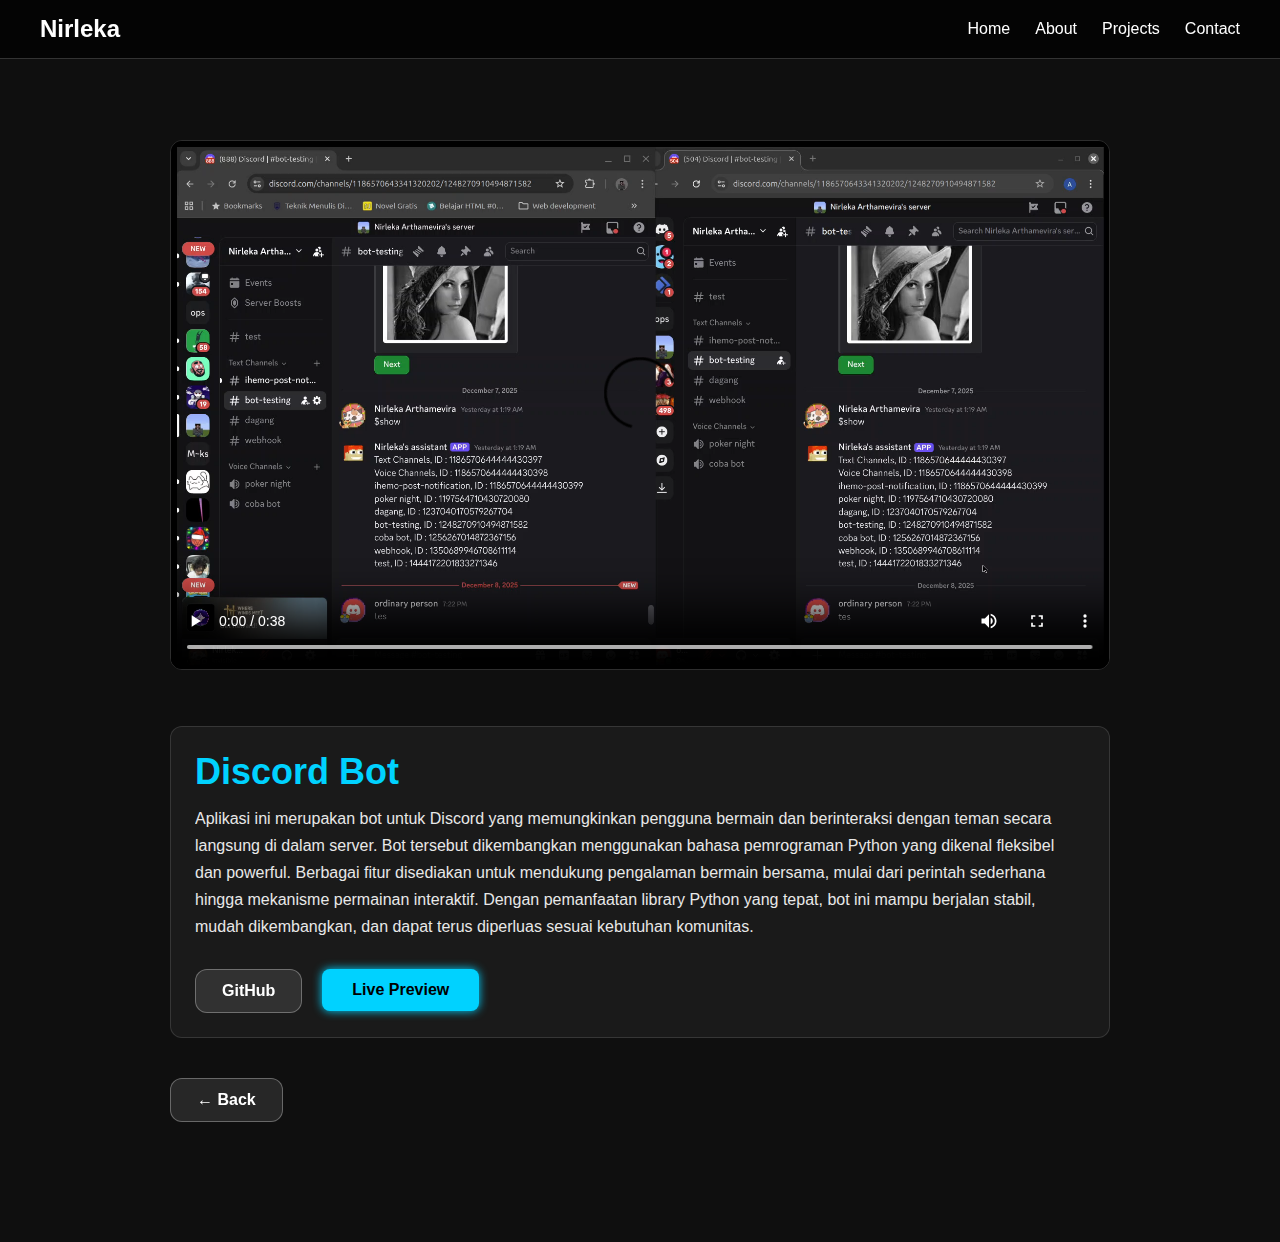
<file: projects/discord-bot.html>
<!DOCTYPE html>
<html lang="en">
<head>
    <meta charset="UTF-8" />
    <meta name="viewport" content="width=device-width, initial-scale=1.0" />
    <title>Project Detail</title>

    <link rel="stylesheet" href="/styles.css">
</head>
<body>

    <nav>
        <a href="/">
            <h2>Nirleka</h2>
        </a>
        <ul>
            <li><a href="/#hero">Home</a></li>
            <li><a href="/#about">About</a></li>
            <li><a href="/#projects">Projects</a></li>
            <li><a href="/#contact">Contact</a></li>
        </ul>
    </nav>

 
    <section id="project-detail">

        <video src="/videos/discord-bot.mp4" autoplay controls class="project-video"></video>

        <div class="project-info">
            <h1>Discord Bot</h1>
            <p>
                Aplikasi ini merupakan bot untuk Discord yang memungkinkan pengguna bermain dan berinteraksi dengan teman secara langsung di dalam server. Bot tersebut dikembangkan menggunakan bahasa pemrograman Python yang dikenal fleksibel dan powerful. Berbagai fitur disediakan untuk mendukung pengalaman bermain bersama, mulai dari perintah sederhana hingga mekanisme permainan interaktif. Dengan pemanfaatan library Python yang tepat, bot ini mampu berjalan stabil, mudah dikembangkan, dan dapat terus diperluas sesuai kebutuhan komunitas.
            </p>

            <div class="project-links">
                <a href="https://github.com/NirlekaArtha/Discord-bot" target="_blank">
                    <button class="btn-glass">GitHub</button>
                </a>

                <a href="#" target="_blank">
                    <button class="btn-neon">Live Preview</button>
                </a>
            </div>
        </div>

        <a href="/#projects" class="btn-back">
            <button class="btn-glass">← Back</button>
        </a>
    </section>

</body>
</html>
</file>
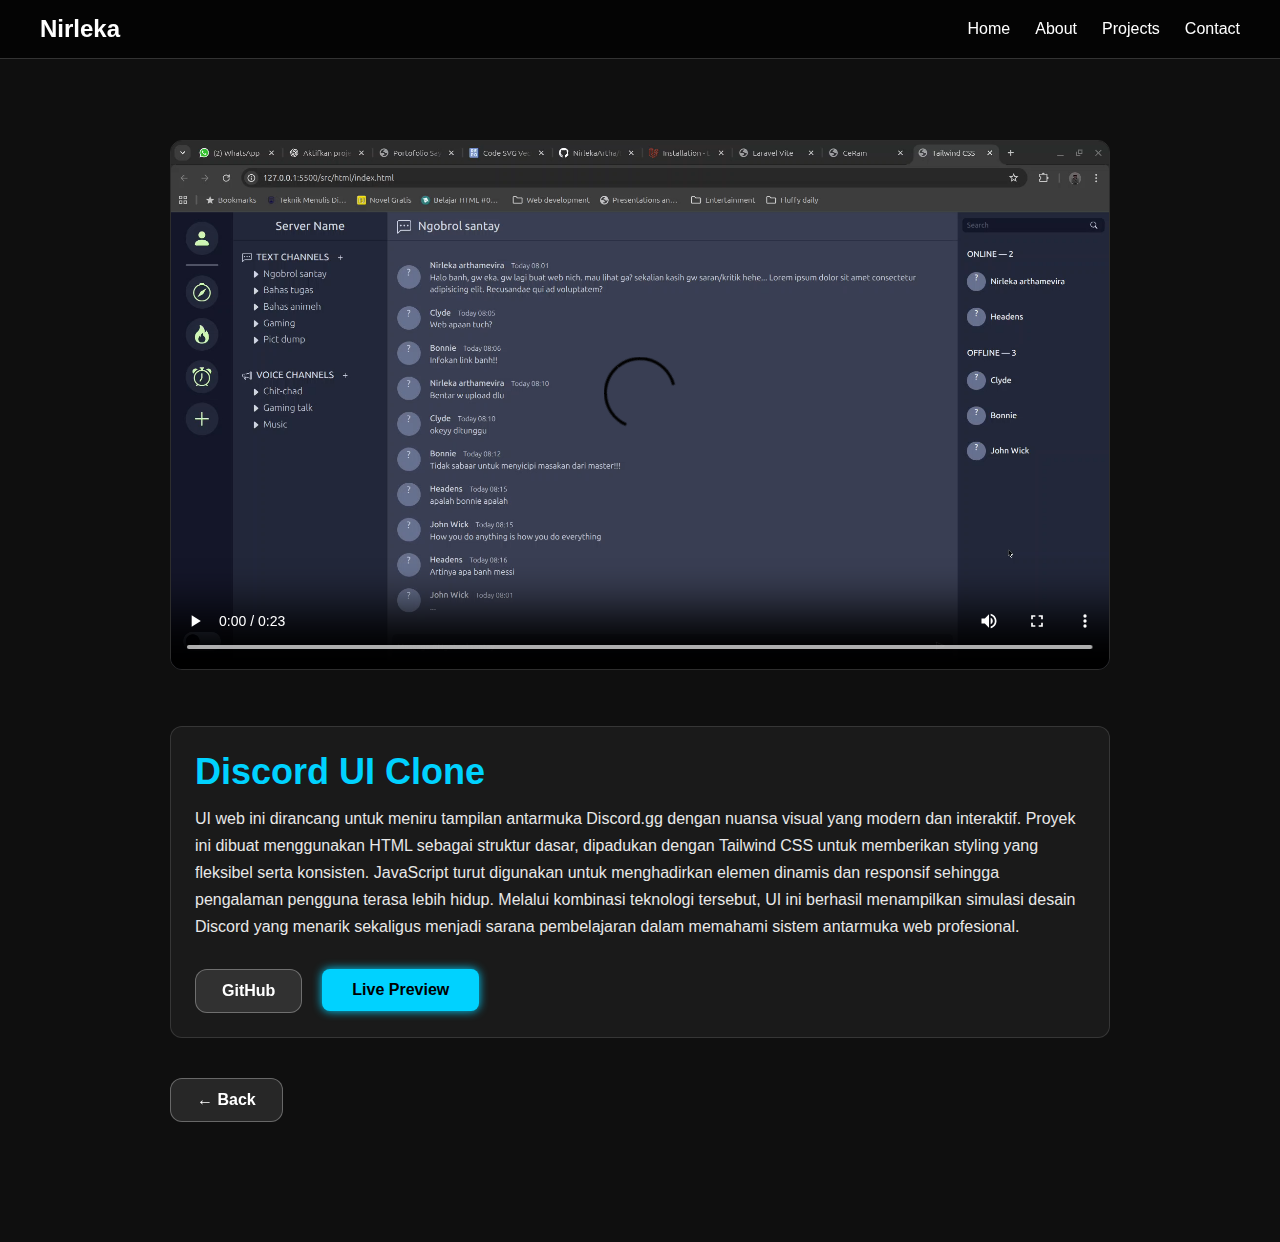
<file: projects/discord-clone.html>
<!DOCTYPE html>
<html lang="en">
<head>
    <meta charset="UTF-8" />
    <meta name="viewport" content="width=device-width, initial-scale=1.0" />
    <title>Project Detail</title>

    <link rel="stylesheet" href="/styles.css">
</head>
<body>

    <nav>
        <a href="/">
            <h2>Nirleka</h2>
        </a>
        <ul>
            <li><a href="/#hero">Home</a></li>
            <li><a href="/#about">About</a></li>
            <li><a href="/#projects">Projects</a></li>
            <li><a href="/#contact">Contact</a></li>
        </ul>
    </nav>

 
    <section id="project-detail">

        <video src="/videos/discord-clone.mp4" autoplay controls class="project-video"></video>

        <div class="project-info">
            <h1>Discord UI Clone</h1>
            <p>
                UI web ini dirancang untuk meniru tampilan antarmuka Discord.gg dengan nuansa visual yang modern dan interaktif. Proyek ini dibuat menggunakan HTML sebagai struktur dasar, dipadukan dengan Tailwind CSS untuk memberikan styling yang fleksibel serta konsisten. JavaScript turut digunakan untuk menghadirkan elemen dinamis dan responsif sehingga pengalaman pengguna terasa lebih hidup. Melalui kombinasi teknologi tersebut, UI ini berhasil menampilkan simulasi desain Discord yang menarik sekaligus menjadi sarana pembelajaran dalam memahami sistem antarmuka web profesional.
            </p>

            <div class="project-links">
                <a href="https://github.com/NirlekaArtha/Discord-UI-Clone" target="_blank">
                    <button class="btn-glass">GitHub</button>
                </a>

                <a href="#" target="_blank">
                    <button class="btn-neon">Live Preview</button>
                </a>
            </div>
        </div>

        <a href="/#projects" class="btn-back">
            <button class="btn-glass">← Back</button>
        </a>
    </section>

</body>
</html>
</file>
<file: styles.css>
* {
    margin: 0;
    padding: 0;
    box-sizing: border-box;
    scroll-behavior: smooth;
    font-family: "Poppins", sans-serif;

    -ms-overflow-style: none;  /* IE & Edge lama */
    scrollbar-width: none;     /* Firefox */
}

::-webkit-scrollbar {
    display: none; 
}


body {
    background: #0f0f0f;
    color: white;
}

a { color: inherit; text-decoration: none; }

/* ========= NAVBAR ========= */
nav {
    width: 100%;
    position: fixed;
    top: 0;
    left: 0;
    background: rgba(0,0,0,0.7);
    backdrop-filter: blur(10px);
    padding: 15px 40px;
    display: flex;
    justify-content: space-between;
    align-items: center;
    z-index: 1000;
    border-bottom: 1px solid #ffffff30;
}

nav ul {
    display: flex;
    gap: 25px;
    list-style: none;
}

nav ul li a {
    font-size: 16px;
    transition: 0.3s;
}

nav ul li a:hover {
    color: #00d2ff;
}

nav h2{
    transition: 0.3s;
}

nav h2:hover{
    transform: scale(1.1);
    color: #00d2ff;
    filter: drop-shadow(0 0 8px #00d2ff);
}

/* ========= SECTIONS ========= */
section {
    min-height: 100vh;
    padding: 120px 80px;
}

/* ========= HERO SECTION ========= */
#hero {
    display: flex;
    flex-direction: row;
    justify-content:space-between;
    align-items: center;
    background: rgba(9, 9, 9, 50%);
    width: 100%;
    height: 100vh;
}

#hero-image {
    max-width: 500px;
}

#hero-background-video {
  position: absolute;
  right: 0;
  bottom: 0;
  width: 100%;
  z-index: -1;
}

#hero h1 {
    font-size: 48px;
    margin-bottom: 10px;
}

#hero h2 {
    font-size: 28px;
    margin-top: 64px;
    margin-bottom: 20px;
}

#hero span {
    color: #00d2ff;
}

#hero p {
    max-width: 500px;
    line-height: 1.6;
    opacity: 0.8;
}

#hero .aka {
    opacity: 0.5;
}

/* ========= ABOUT ========= */
#about{
    height: 100%;
}

#about .title {
    margin-bottom: 24px;
    text-align: center;
}

.about-container {
    display: flex;
    justify-content: space-around;
    align-items: center;
}

.about-content {
    display: flex;
    flex-direction: column;
    justify-content: center;
    height: 100%;
    line-height: 28px;
    max-width: 50%;
}

.about-content img {
    flex: 1;
}

.about-content p {
    margin-bottom: 3rem;
}

.about-content h2 {
    margin-bottom: 2rem;
}

.skills {
    display: flex;
    align-items: center;
    gap: 16px;
    height: fit-content;
    width: 100%;
    flex-wrap: wrap;
}

.skill-badge {
    position: static;
    display: flex;
    align-items: center;
    gap: 8px;
    padding: 10px 18px;
    background: #1d1d1d;
    border: 1px solid #ffffff20;
    border-radius: 8px;
    font-size: 14px;
    transition: 0.3s;
    height: 48px;
}

.skill-badge:hover {
    position: relative;
    scale: 1.25;
    background: #fff;
    color: black;
}

.skill-badge img {
    width: 24px;
}

.flex-container {
    display: flex;
    justify-content: space-between;
    align-items: center;
    width: 100%;
}

/* ========= PROJECTS ========= */
#projects h1 {
    text-align: center;
    margin-bottom: 128px;
}

.projects-grid {
    margin-top: 24px;
    display: grid;
    grid-template-columns: repeat(auto-fit, minmax(260px, 1fr));
    gap: 20px;
}

.project-card {
    background: #1a1a1a;
    border: 1px solid #ffffff20;
    padding: 20px;
    border-radius: 10px;
    transition: 0.3s;
    cursor: pointer;
}

.project-card:hover {
    transform: translateY(-5px);
    border-color: #00d2ff;
}

.project-card h3 {
    text-align: center;
}

#projects .video-project{
    width: 100%;
    margin-top: 24px;
    margin-bottom: 24px;
}

/* ========= CONTACT ========= */
#contact {
    display: flex;
    flex-direction: column;
    align-items: center;
    width: 100%;
}

#contact h1 {
    text-align: center;
    margin-bottom: 128px;
}

#contact img{
    width: 400px;
    aspect-ratio: 1.4/1;
}

form {
    width: 700px;
    display: flex;
    flex-direction: column;
    gap: 32px;
}

input, textarea {
    padding: 12px 15px;
    border-radius: 8px;
    border: none;
    outline: none;
    background: #1b1b1b;
    color: white;
}

/* ========= FOOTER ========= */
footer {
    text-align: center;
    padding: 30px;
    background: #0b0b0b;
    border-top: 1px solid #ffffff20;
}

footer a {
    color: #00d2ff;
}
/* ✅ BARU: FOOTER SOCIAL */
.footer-social {
    display: flex;
    justify-content: center;
    gap: 24px;
    margin-bottom: 16px;
}

.footer-social img {
    width: 28px;
    opacity: 0.7;
    transition: 0.3s;
}

.footer-social a:hover img {
    opacity: 1;
    transform: translateY(-4px);
    filter: drop-shadow(0 0 8px #00d2ff);
}



/* ========= BUTTON ========= */
.btn-wraper{
    display: flex;
    gap: 24px;
    margin-top: 32px;
    margin-bottom: 32px;
}

.btn-glass {
    padding: 12px 26px;
    font-size: 16px;
    font-weight: 600;
    border-radius: 12px;
    border: 1px solid rgba(255,255,255,0.3);
    background: rgba(255,255,255,0.1);
    backdrop-filter: blur(8px);
    color: var(--text, #fff);
    cursor: pointer;
    transition: 0.3s;
}

.btn-glass:hover {
    background: rgba(255,255,255,0.2);
    transform: translateY(-3px);
}

.btn-neon {
    padding: 12px 30px;
    font-size: 16px;
    border-radius: 8px;
    background: var(--accent, #00d2ff);
    border: none;
    font-weight: bold;
    color: #000;
    cursor: pointer;
    transition: 0.3s;
    box-shadow: 0 0 10px var(--accent, #00d2ff);
}

.btn-neon:hover {
    box-shadow: 0 0 18px var(--accent, #00d2ff);
    transform: translateY(-4px);
}


/* ========= PROJECT PAGES ========= */
#project-detail {
    padding-top: 140px;
    max-width: 1100px;
    margin: auto;
}

.project-video {
    width: 100%;
    border-radius: 12px;
    overflow: hidden;
    border: 1px solid #ffffff20;
    margin-bottom: 32px;
}

.project-video video {
    width: 100%;
    display: block;
}

.project-info {
    background: #1a1a1a;
    border: 1px solid #ffffff20;
    padding: 24px;
    border-radius: 12px;
    margin-top: 20px;
}

.project-info h1 {
    font-size: 36px;
    margin-bottom: 12px;
    color: #00d2ff;
}

.project-info p {
    line-height: 1.7;
    opacity: 0.9;
}

.project-links {
    margin-top: 28px;
    display: flex;
    gap: 20px;
}

.btn-back {
    margin-top: 40px;
    display: inline-block;
}

/* ========= EDUCATION TIMELINE ========= */
#education {
    background: #0f0f0f;
}

#education .title {
    text-align: center;
    margin-bottom: 80px;
    font-size: 36px;
}

.timeline {
    position: relative;
    max-width: 1100px;
    margin: auto;
}

.timeline::before {
    content: "";
    position: absolute;
    top: 0;
    bottom: 0;
    left: 50%;
    width: 3px;
    transform: translateX(-50%);
    background: linear-gradient(
        to bottom,
        transparent,
        #00d2ff 8%,
        #00d2ff 92%,
        transparent
    );
}
.timeline-item {
    position: relative;
    width: 50%;
    padding: 30px 40px;
    display: flex;
    align-items: center;
    gap: 20px;
}

.timeline-item.left {
    left: 0;
    text-align: right;
    flex-direction: row-reverse;
}

.timeline-item.right {
    left: 50%;
}

.timeline-item .content {
    background: #1a1a1a;
    border: 1px solid #ffffff20;
    padding: 20px;
    border-radius: 12px;
    max-width: 320px;
}

.timeline-item .content h3 {
    color: #00d2ff;
    margin-bottom: 8px;
}

.timeline-item .content .year {
    font-size: 14px;
    opacity: 0.7;
}

.timeline-item .content p {
    font-size: 14px;
    opacity: 0.85;
}

.timeline-item .image img {
    width: 160px;
    height: 110px;
    object-fit: cover;
    border-radius: 10px;
    border: 1px solid #ffffff30;
}

.timeline-item .dot {
    position: absolute;
    top: 50%;
    left: 100%;
    transform: translate(-50%, -50%);
    width: 64px;
    height: 64px;
    background: #00d2ff;
    color: black;
    font-weight: bold;
    font-size: 1.6rem;
    border-radius: 50%;
    display: flex;
    justify-content: center;
    align-items: center;
    box-shadow: 0 0 12px #00d2ff;
}

.timeline-item.right .dot {
    left: 0%;
    transform: translate(-50%, -50%);
}

/* ========= RESPONSIVE ========= */
@media (max-width: 900px) {
    .timeline::before {
        left: 20px;
    }

    .timeline-item {
        width: 100%;
        padding-left: 60px;
        padding-right: 20px;
        left: 0 !important;
        flex-direction: column;
        align-items: flex-start;
        text-align: left;
    }

    .timeline-item .dot {
        left: 20px !important;
    }
}

/* =========================================================
   RESPONSIVE IMPROVEMENTS (APPEND ONLY)
   Target: Mobile, Tablet, Laptop, TV
========================================================= */

/* ---------- GLOBAL SCALE ---------- */
@media (max-width: 1200px) {
    section {
        padding: 120px 60px;
    }
}

@media (min-width: 1600px) {
    body {
        font-size: 18px;
    }

    section {
        max-width: 1600px;
        margin: auto;
    }
}

/* ---------- NAVBAR ---------- */
@media (max-width: 900px) {
    nav {
        padding: 14px 24px;
    }

    nav ul {
        gap: 16px;
    }

    nav ul li a {
        font-size: 14px;
    }
}

@media (max-width: 600px) {
    nav {
        flex-direction: column;
        gap: 12px;
    }

    nav ul {
        flex-wrap: wrap;
        justify-content: center;
    }
}

/* ---------- HERO SECTION ---------- */
@media (max-width: 1024px) {
    #hero {
        gap: 40px;
    }

    #hero-image {
        max-width: 380px;
    }
}

@media (max-width: 768px) {
    #hero {
        flex-direction: column-reverse;
        text-align: center;
        padding-top: 160px;
    }

    #hero p {
        max-width: 100%;
    }

    .btn-wraper {
        justify-content: center;
        flex-wrap: wrap;
    }

    #hero-image {
        max-width: 300px;
    }
}

@media (max-width: 480px) {
    #hero h1 {
        font-size: 34px;
    }

    #hero h2 {
        font-size: 22px;
        margin-top: 32px;
    }

    #hero-image {
        max-width: 240px;
    }
}

/* ---------- ABOUT SECTION ---------- */
@media (max-width: 1024px) {
    .about-content {
        max-width: 60%;
    }
}

@media (max-width: 768px) {
    .about-container {
        flex-direction: column;
        gap: 40px;
    }

    .about-content {
        max-width: 100%;
        text-align: center;
    }

    .skills {
        justify-content: center;
    }
}

@media (max-width: 480px) {
    .skill-badge {
        font-size: 12px;
        height: auto;
        padding: 8px 14px;
    }
}

/* ---------- EDUCATION TIMELINE (EXTRA MOBILE FIX) ---------- */
@media (max-width: 600px) {
    .timeline-item .image img {
        width: 120px;
        height: 90px;
    }

    .timeline-item .content {
        max-width: 100%;
    }

    #education .title {
        font-size: 28px;
    }
}

/* ---------- PROJECTS ---------- */
@media (max-width: 768px) {
    #projects h1 {
        margin-bottom: 64px;
    }

    .project-card h3 {
        font-size: 18px;
    }
}

@media (min-width: 1600px) {
    .projects-grid {
        gap: 32px;
    }
}

/* ---------- CONTACT ---------- */
@media (max-width: 900px) {
    form {
        width: 100%;
        max-width: 600px;
    }
}

@media (max-width: 480px) {
    #contact h1 {
        margin-bottom: 64px;
    }

    input, textarea {
        font-size: 14px;
    }
}

/* ---------- FOOTER ---------- */
@media (max-width: 600px) {
    footer p {
        font-size: 14px;
        line-height: 1.6;
    }
}

/* ---------- PROJECT DETAIL PAGES ---------- */
@media (max-width: 768px) {
    #project-detail {
        padding-top: 120px;
        padding-left: 20px;
        padding-right: 20px;
    }

    .project-info h1 {
        font-size: 28px;
    }

    .project-links {
        flex-wrap: wrap;
    }
}

/* ---------- TV / LARGE DISPLAY ---------- */
@media (min-width: 1920px) {
    section {
        padding: 160px 120px;
    }

    #hero h1 {
        font-size: 64px;
    }

    #hero h2 {
        font-size: 36px;
    }
}
</file>
